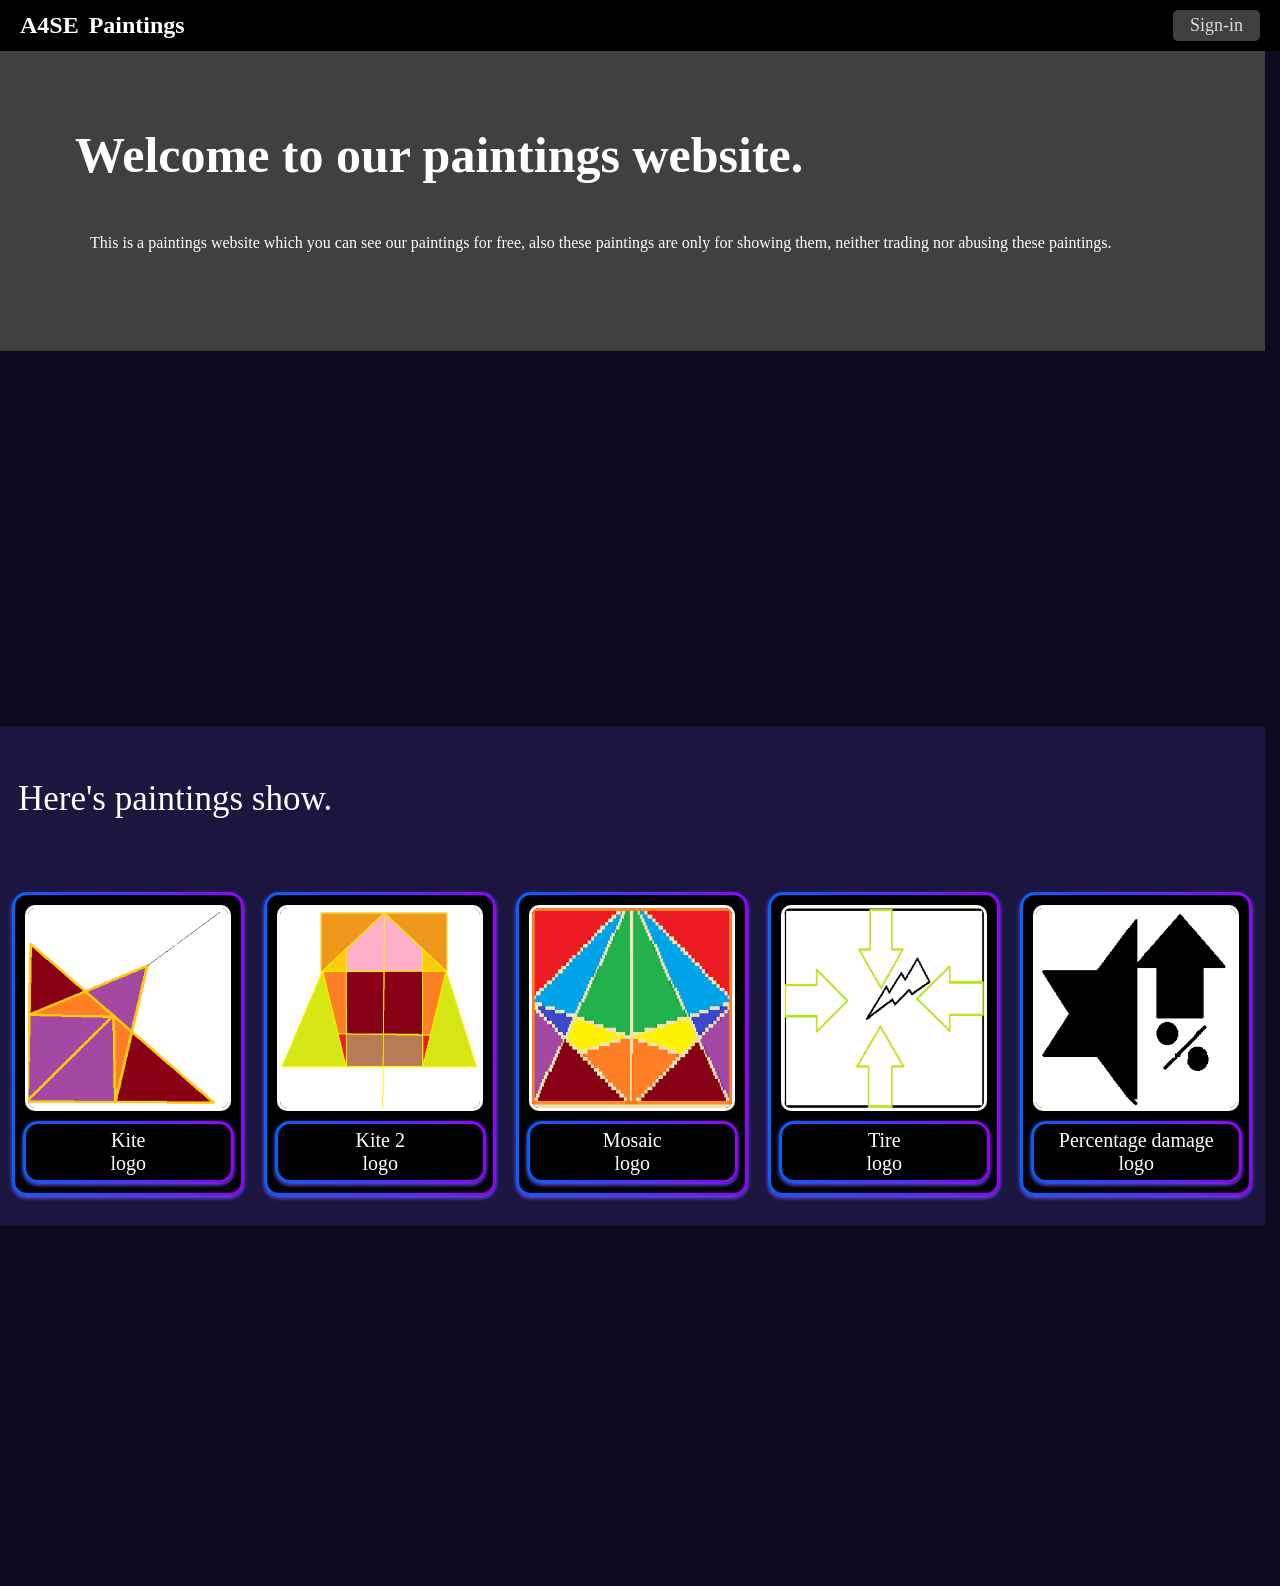
<file: Interactive Art Showcase Website /index.html>
<!DOCTYPE html>
<html>
<head>
<meta charset="UTF-8">
<meta http-equiv="X-UA-Compatible" content="IE-edge">
<meta name="viewport" content="width=device-width, initial-scale=1.0">
<link rel="stylesheet" href="style.css">
<title> A4SE Paintings </title>
<div class="head-bar">
<h2 id="SpecH"><div class="special-title">A4SE</div>Paintings</h2>
<button class="sign-in-button" id="signIn" onclick="window.open('#', '_blank');"><div class="text-link">Sign-in</div></button>
</div>
</head>
<body id="leo">

<div class="grand-background">
<p id="siteGreeting">Welcome to our paintings website.</p>
<p id="siteInformation">This is a paintings website which you can see our paintings for free, 
                        also these paintings are only for showing them, 
                        neither trading nor abusing these paintings.</p>
</div>

<div class="body-background" id="painting_content">
<br>
<p class="paintings-content">Here's paintings show.</p>
<br>
<div class="paintings-row">
        
<div class="painting-item">
<img src="Kite.png" height="200px" weight="200px" alt="Kite logo">
<p class="logo-name">Kite<br>logo</p>
</div>
        
<div class="painting-item">
<img src="Kite_2.png" height="200px" weight="200px" alt="Kite 2 logo">
<p class="logo-name">Kite 2<br>logo</p>
</div>
        
<div class="painting-item">
<img src="Mosaic.png" height="200px" weight="200px" alt="Mosaic logo">
<p class="logo-name">Mosaic<br>logo</p>
</div>
        
<div class="painting-item">
<img src="Tire.png" height="200px" weight="200px" alt="Tire logo">
<p class="logo-name">Tire<br>logo</p>
</div>
        
<div class="painting-item">
<img src="Percentage_Damage.png" height="200px" weight="200px" alt="Percentage damage logo">
<p class="logo-name">Percentage damage<br>logo</p>
</div>
        
</div>
</div>

<script src="script.js"></script>
</body>
</html>
</file>
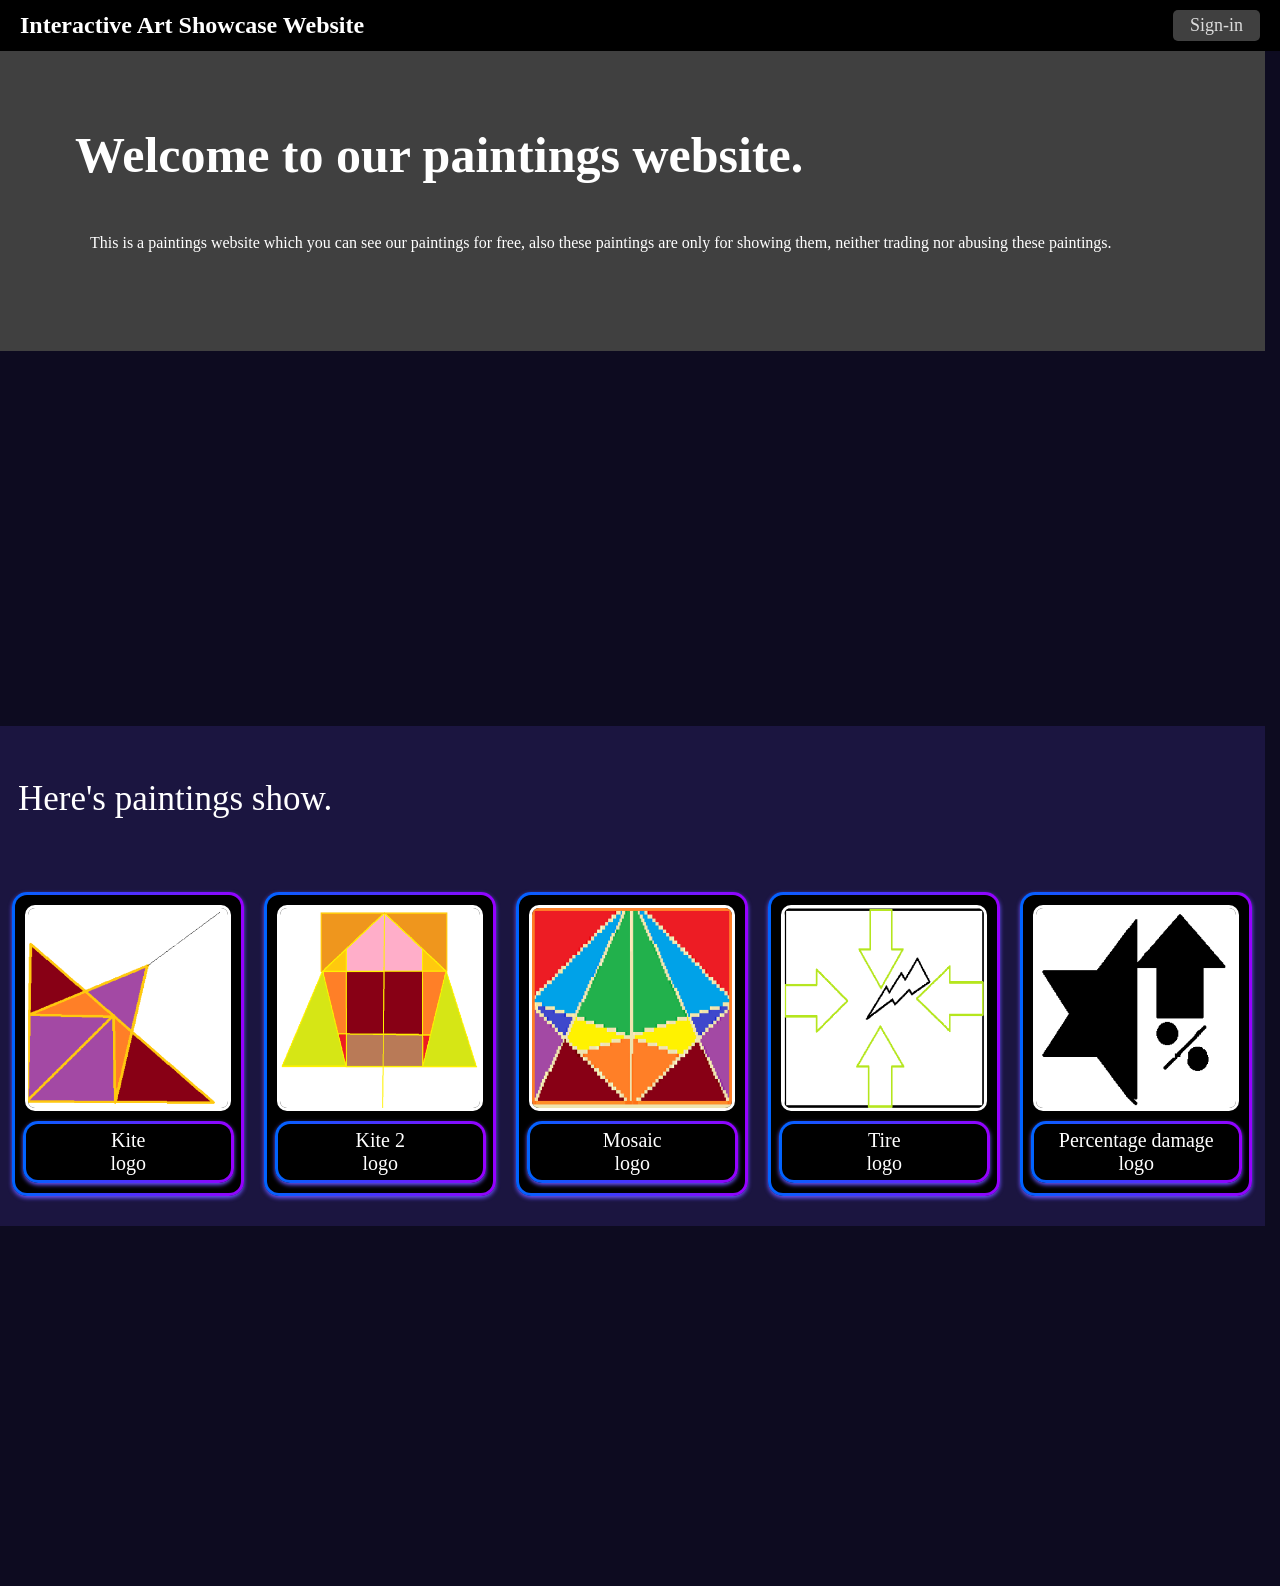
<file: Interactive-Art-Showcase-Website/index.html>
<!DOCTYPE html>
<html>
<head>
<meta charset="UTF-8">
<meta http-equiv="X-UA-Compatible" content="IE-edge">
<meta name="viewport" content="width=device-width, initial-scale=1.0">
<link rel="stylesheet" href="style.css">
<title> A4SE Paintings </title>
<div class="head-bar">
<h2 id="SpecH">Interactive Art Showcase Website</h2>
<button class="sign-in-button" id="signIn" onclick="window.open('#', '_blank');"><div class="text-link">Sign-in</div></button>
</div>
</head>
<body id="leo">

<div class="grand-background">
<p id="siteGreeting">Welcome to our paintings website.</p>
<p id="siteInformation">This is a paintings website which you can see our paintings for free, 
                        also these paintings are only for showing them, 
                        neither trading nor abusing these paintings.</p>
</div>

<div class="body-background" id="painting_content">
<br>
<p class="paintings-content">Here's paintings show.</p>
<br>
<div class="paintings-row">
        
<div class="painting-item">
<img src="Kite.png" height="200px" weight="200px" alt="Kite logo">
<p class="logo-name">Kite<br>logo</p>
</div>
        
<div class="painting-item">
<img src="Kite_2.png" height="200px" weight="200px" alt="Kite 2 logo">
<p class="logo-name">Kite 2<br>logo</p>
</div>
        
<div class="painting-item">
<img src="Mosaic.png" height="200px" weight="200px" alt="Mosaic logo">
<p class="logo-name">Mosaic<br>logo</p>
</div>
        
<div class="painting-item">
<img src="Tire.png" height="200px" weight="200px" alt="Tire logo">
<p class="logo-name">Tire<br>logo</p>
</div>
        
<div class="painting-item">
<img src="Percentage_Damage.png" height="200px" weight="200px" alt="Percentage damage logo">
<p class="logo-name">Percentage damage<br>logo</p>
</div>
        
</div>
</div>

<script src="script.js"></script>
</body>
</html>
</file>
<file: Interactive Art Showcase Website /style.css>
.head-bar{
background-color: rgb(0, 0, 0);
color: rgb(255, 255, 255);
display: flex;
justify-content: space-between;
align-items: center;
padding: 10px 20px;
}

#signIn{
margin: 0;
text-decoration: none;
}

#SpecH{
margin: 0;
font-size: 24px;
font-family: Calibri;
}

.special-title{
font-family: Edwardian Script ITC;
display: inline;
margin-right: 10px;
}

body{
margin: 0;
padding: 0;
background-color: rgb(13.375,10.625,31.875);
}

.body-background{
background-size: auto;
height: 500px;
width: 1264.5px;
margin-top: 375px;
background-color: rgb(26.75,21.25,63.75);
}

.grand-background {
background-color: rgb(64,64,64);
background-repeat: no-repeat;
background-position: top left;
background-size: auto;
height: 300px;
width: 1264.5px;
padding-top: 0.05px;
}

#siteGreeting{
color: rgb(255,255,255);
font-family: Calibri;
font-size: 50px;
margin-left: 75px;
margin-top: 75px;
font-weight: bold;
}

#siteInformation{
color: rgb(255,255,255);
font-family: Calibri;
font-size: 16px;
margin-left: 90px;
margin-top: 32.5px;
}

.painting-item img{
border: 3px solid white;
border-radius: 10px;
padding: 0;
margin-bottom: 5px;
}

.logo-name{
text-align: center;
font-family: Calibri;
font-size: 20px;
color: rgb(255,255,255);
margin: 5px 0 0 0;
padding: 5px 10px;
width: 90%;
border-radius: 15px; 
border: 3px solid transparent; 
border-radius: 15px; 
box-shadow: 0 2px 4px rgb(107,85,255);
background: linear-gradient(rgb(0, 0, 0), rgb(0, 0, 0)) padding-box, linear-gradient(to right, rgb(0, 100, 255), rgb(150, 0, 255)) border-box;
background-clip: padding-box, border-box;
}

.logo-name.solid{
outline-style: solid;
}

.paintings-row{
display: flex;
justify-content: center;
align-items: flex-start;
padding: 20px 0;
}

.painting-item{
display: flex;
flex-direction: column; 
align-items: center; 
margin: 0 10px; 
border: 3px solid transparent; 
box-shadow: 0 2px 4px rgb(107,85,255);
background: linear-gradient(rgb(0, 0, 0), rgb(0, 0, 0)) padding-box, linear-gradient(to right, rgb(0, 100, 255), rgb(150, 0, 255)) border-box;
background-clip: padding-box, border-box;
border-radius: 15px; 
box-shadow: 0 2px 4px rgb(107,85,255); 
padding: 10px;
}

.paintings-content{
color: rgb(255,255,255);
font-family: Calibri;
font-size: 35px;
padding-left: 18px;
}

.text-link{
font-size: 18px;
font-family: Calibri;
color: rgb(220,220,220);
text-align: center;
padding-left: 5px;
padding-right: 5px;
transition: color 0.2s ease;
}

.sign-in-button{
background-color: rgb(64,64,64);
padding: 5px 12px;
border: none;
border-radius: 5px;
cursor: pointer;
outline: none;
transition: box-shadow 0.2s ease;	
}

.sign-in-button:hover{
box-shadow: 0 0 15px rgb(255, 255, 255);
}

.sign-in-button:active{
box-shadow: 0 0 15px rgb(255, 255, 255);
transform: scale(0.98);
}

.text-link:hover{
color: rgb(255,255,255);
}

.text-link:active{
color: rgb(255,255,255);
}
</file>
<file: Interactive-Art-Showcase-Website/style.css>
.head-bar{
background-color: rgb(0, 0, 0);
color: rgb(255, 255, 255);
display: flex;
justify-content: space-between;
align-items: center;
padding: 10px 20px;
}

#signIn{
margin: 0;
text-decoration: none;
}

#SpecH{
margin: 0;
font-size: 24px;
font-family: Calibri;
}

.special-title{
font-family: Edwardian Script ITC;
display: inline;
margin-right: 10px;
}

body{
margin: 0;
padding: 0;
background-color: rgb(13.375,10.625,31.875);
}

.body-background{
background-size: auto;
height: 500px;
width: 1264.5px;
margin-top: 375px;
background-color: rgb(26.75,21.25,63.75);
}

.grand-background {
background-color: rgb(64,64,64);
background-repeat: no-repeat;
background-position: top left;
background-size: auto;
height: 300px;
width: 1264.5px;
padding-top: 0.05px;
}

#siteGreeting{
color: rgb(255,255,255);
font-family: Calibri;
font-size: 50px;
margin-left: 75px;
margin-top: 75px;
font-weight: bold;
}

#siteInformation{
color: rgb(255,255,255);
font-family: Calibri;
font-size: 16px;
margin-left: 90px;
margin-top: 32.5px;
}

.painting-item img{
border: 3px solid white;
border-radius: 10px;
padding: 0;
margin-bottom: 5px;
}

.logo-name{
text-align: center;
font-family: Calibri;
font-size: 20px;
color: rgb(255,255,255);
margin: 5px 0 0 0;
padding: 5px 10px;
width: 90%;
border-radius: 15px; 
border: 3px solid transparent; 
border-radius: 15px; 
box-shadow: 0 2px 4px rgb(107,85,255);
background: linear-gradient(rgb(0, 0, 0), rgb(0, 0, 0)) padding-box, linear-gradient(to right, rgb(0, 100, 255), rgb(150, 0, 255)) border-box;
background-clip: padding-box, border-box;
}

.logo-name.solid{
outline-style: solid;
}

.paintings-row{
display: flex;
justify-content: center;
align-items: flex-start;
padding: 20px 0;
}

.painting-item{
display: flex;
flex-direction: column; 
align-items: center; 
margin: 0 10px; 
border: 3px solid transparent; 
box-shadow: 0 2px 4px rgb(107,85,255);
background: linear-gradient(rgb(0, 0, 0), rgb(0, 0, 0)) padding-box, linear-gradient(to right, rgb(0, 100, 255), rgb(150, 0, 255)) border-box;
background-clip: padding-box, border-box;
border-radius: 15px; 
box-shadow: 0 2px 4px rgb(107,85,255); 
padding: 10px;
}

.paintings-content{
color: rgb(255,255,255);
font-family: Calibri;
font-size: 35px;
padding-left: 18px;
}

.text-link{
font-size: 18px;
font-family: Calibri;
color: rgb(220,220,220);
text-align: center;
padding-left: 5px;
padding-right: 5px;
transition: color 0.2s ease;
}

.sign-in-button{
background-color: rgb(64,64,64);
padding: 5px 12px;
border: none;
border-radius: 5px;
cursor: pointer;
outline: none;
transition: box-shadow 0.2s ease;	
}

.sign-in-button:hover{
box-shadow: 0 0 15px rgb(255, 255, 255);
}

.sign-in-button:active{
box-shadow: 0 0 15px rgb(255, 255, 255);
transform: scale(0.98);
}

.text-link:hover{
color: rgb(255,255,255);
}

.text-link:active{
color: rgb(255,255,255);
}
</file>
